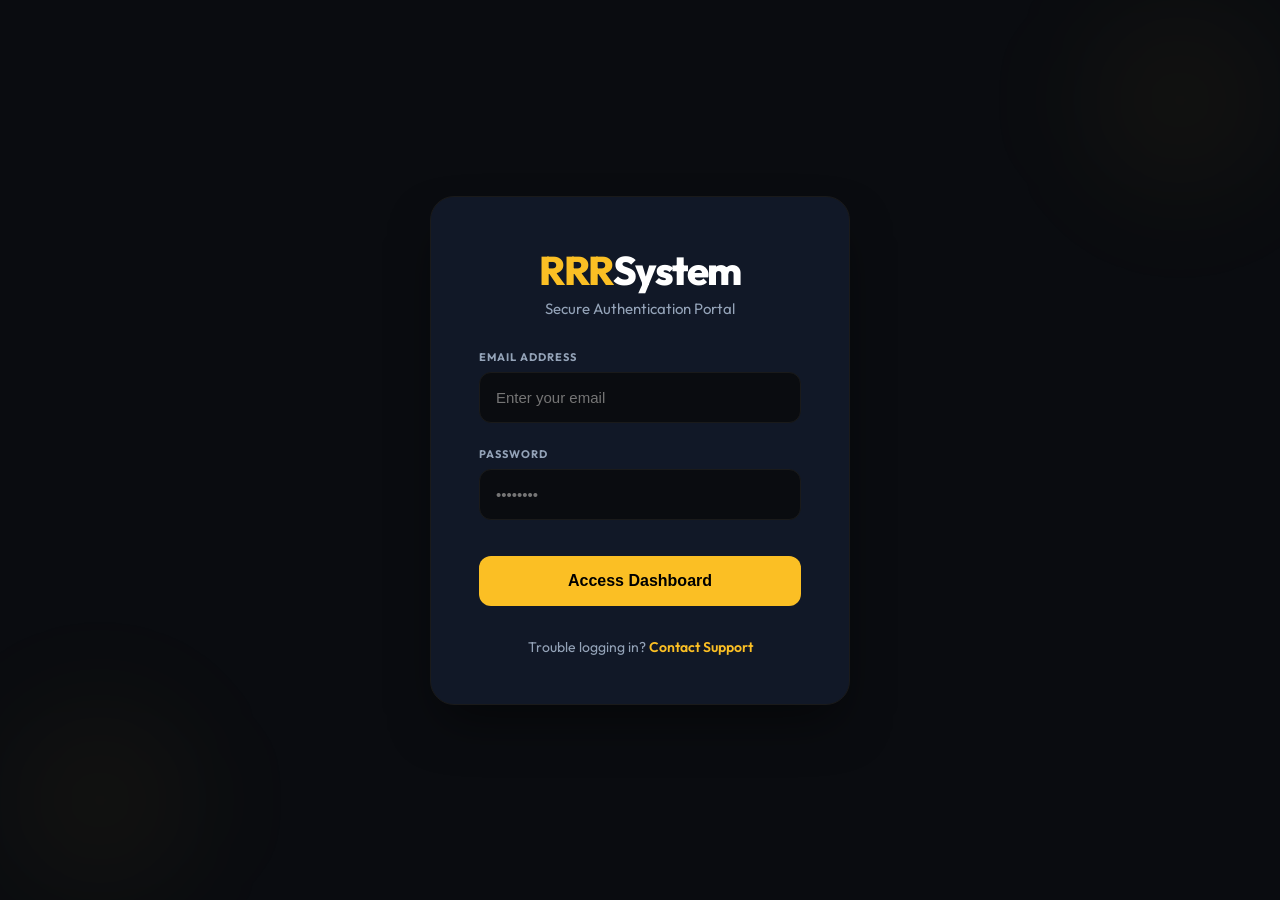
<file: login.html>
<!DOCTYPE html>
<html lang="en">
<head>
    <meta charset="UTF-8">
    <meta name="viewport" content="width=device-width, initial-scale=1.0">
    <title>RRR Engine - Secure Login</title>
    <link href="https://fonts.googleapis.com/css2?family=Outfit:wght@300;400;600;800&display=swap" rel="stylesheet">
    <style>
        :root { 
            --bg: #0a0c10; 
            --card-bg: #111827;
            --primary: #fbbf24; 
            --primary-dark: #d97706; 
            --text-main: #f1f5f9;
            --text-muted: #94a3b8;
            --border: #1a1a1a;
            --input-bg: #0a0c10;
            --radius: 12px;
        }
        
        body { 
            font-family: 'Outfit', sans-serif; 
            background: var(--bg); 
            display: flex; 
            justify-content: center; 
            align-items: center; 
            height: 100vh; 
            margin: 0; 
            color: var(--text-main); 
            overflow: hidden;
        }

        /* Subtle Animated Background Elements */
        .bg-glow {
            position: fixed;
            width: 300px;
            height: 300px;
            background: radial-gradient(circle, rgba(251, 191, 36, 0.05) 0%, transparent 70%);
            border-radius: 50%;
            z-index: -1;
            filter: blur(50px);
        }
        .glow-1 { top: -50px; right: -50px; }
        .glow-2 { bottom: -50px; left: -50px; }

        .login-card { 
            background: var(--card-bg); 
            padding: 48px; 
            border-radius: 24px; 
            box-shadow: 0 25px 50px -12px rgba(0, 0, 0, 0.5); 
            width: 100%; 
            max-width: 420px; 
            text-align: center; 
            box-sizing: border-box; 
            border: 1px solid var(--border); 
            animation: slideUp 0.6s cubic-bezier(0.34, 1.56, 0.64, 1);
        }

        @keyframes slideUp {
            from { opacity: 0; transform: translateY(30px); }
            to { opacity: 1; transform: translateY(0); }
        }

        .logo-wrap {
            margin-bottom: 32px;
        }
        .logo { 
            font-size: 40px; 
            font-weight: 800; 
            color: var(--primary); 
            letter-spacing: -1.5px; 
            margin-bottom: 4px;
        }
        .logo span { color: #fff; }
        
        .tagline { 
            color: var(--text-muted); 
            font-size: 15px; 
            font-weight: 400;
        }

        .input-group { 
            text-align: left; 
            margin-bottom: 24px; 
        }
        
        label { 
            display: block; 
            font-size: 11px; 
            font-weight: 700; 
            color: var(--text-muted); 
            text-transform: uppercase; 
            margin-bottom: 8px; 
            letter-spacing: 1px; 
        }
        
        input { 
            width: 100%; 
            padding: 16px; 
            border: 1px solid var(--border); 
            border-radius: var(--radius); 
            font-size: 15px; 
            transition: all 0.3s; 
            box-sizing: border-box; 
            background: var(--input-bg); 
            color: var(--text-main); 
        }
        
        input:focus { 
            outline: none; 
            border-color: var(--primary); 
            box-shadow: 0 0 0 4px rgba(251, 191, 36, 0.05); 
        }

        button { 
            width: 100%; 
            padding: 16px; 
            background: var(--primary); 
            color: #000; 
            border: none; 
            border-radius: var(--radius); 
            font-size: 16px; 
            font-weight: 700; 
            cursor: pointer; 
            transition: all 0.3s cubic-bezier(0.4, 0, 0.2, 1); 
            margin-top: 12px; 
        }
        
        button:hover { 
            background: #fff; 
            transform: translateY(-2px); 
            box-shadow: 0 10px 20px rgba(251, 191, 36, 0.2); 
        }
        
        button:active { 
            transform: translateY(0); 
        }
        
        button:disabled { 
            background: #1f2937; 
            color: #4b5563; 
            cursor: not-allowed; 
            transform: none; 
            box-shadow: none; 
        }

        .footer { 
            margin-top: 32px; 
            font-size: 14px; 
            color: var(--text-muted); 
        }
        
        .footer a { 
            color: var(--primary); 
            text-decoration: none; 
            font-weight: 600; 
            transition: 0.2s; 
        }
        
        .footer a:hover { 
            color: #fff;
            text-decoration: underline; 
        }

        #error-msg { 
            color: #f87171; 
            font-size: 13px; 
            margin-top: 15px; 
            display: none; 
            background: rgba(248, 113, 113, 0.1); 
            padding: 12px; 
            border-radius: var(--radius); 
            border: 1px solid rgba(248, 113, 113, 0.2); 
            animation: shake 0.4s ease-in-out;
        }

        @keyframes shake {
            0%, 100% { transform: translateX(0); }
            25% { transform: translateX(-5px); }
            75% { transform: translateX(5px); }
        }
    </style>
</head>
<body>

    <div class="bg-glow glow-1"></div>
    <div class="bg-glow glow-2"></div>

    <div class="login-card">
        <div class="logo-wrap">
            <div class="logo">RRR<span>System</span></div>
            <div class="tagline">Secure Authentication Portal</div>
        </div>
        
        <div class="input-group">
            <label>Email Address</label>
            <input type="email" id="email" placeholder="Enter your email" required autocomplete="email">
        </div>

        <div class="input-group">
            <label>Password</label>
            <input type="password" id="password" placeholder="••••••••" required>
        </div>

        <div id="error-msg">Invalid credentials. Please try again.</div>
        
        <button onclick="handleLogin()" id="loginBtn">Access Dashboard</button>

        <div class="footer">
            Trouble logging in? <a href="mailto:deepesh@startupflora.com?subject=Login Help Needed">Contact Support</a>
        </div>
    </div>

    <script>
        const SCRIPT_URL = "https://script.google.com/macros/s/AKfycbx_xCWWCoBc3wj-trWKYt4wYx18Od6DVOUYCgGYITooQt8d_9Mckv6dJlu_SfjnblugfA/exec";

        async function handleLogin() {
            const email = document.getElementById("email").value.trim();
            const password = document.getElementById("password").value.trim();
            const btn = document.getElementById("loginBtn");
            const err = document.getElementById("error-msg");

            if(!email || !password) { 
                err.textContent = "Please provide both email and password.";
                err.style.display = "block";
                return; 
            }

            btn.innerHTML = "Authenticating...";
            btn.disabled = true;
            err.style.display = "none";

            try {
                const response = await fetch(SCRIPT_URL, {
                    method: "POST",
                    body: JSON.stringify({ action: "login", email, password })
                });

                const result = await response.json();

                if (result.status === "success") {
                    localStorage.setItem("rrr_user_role", result.role);
                    localStorage.setItem("rrr_user_email", result.email);
                    localStorage.setItem("rrr_logged_in", "true");
                    window.location.href = "index.html"; 
                } else {
                    err.textContent = "Authentication failed. Check your credentials.";
                    err.style.display = "block";
                    btn.innerHTML = "Access Dashboard";
                    btn.disabled = false;
                }
            } catch (e) {
                console.error(e);
                err.textContent = "Network error. Please verify your connection.";
                err.style.display = "block";
                btn.innerHTML = "Access Dashboard";
                btn.disabled = false;
            }
        }

        document.addEventListener('keypress', (e) => {
            if (e.key === 'Enter') handleLogin();
        });
    </script>
</body>
</html>
</file>
